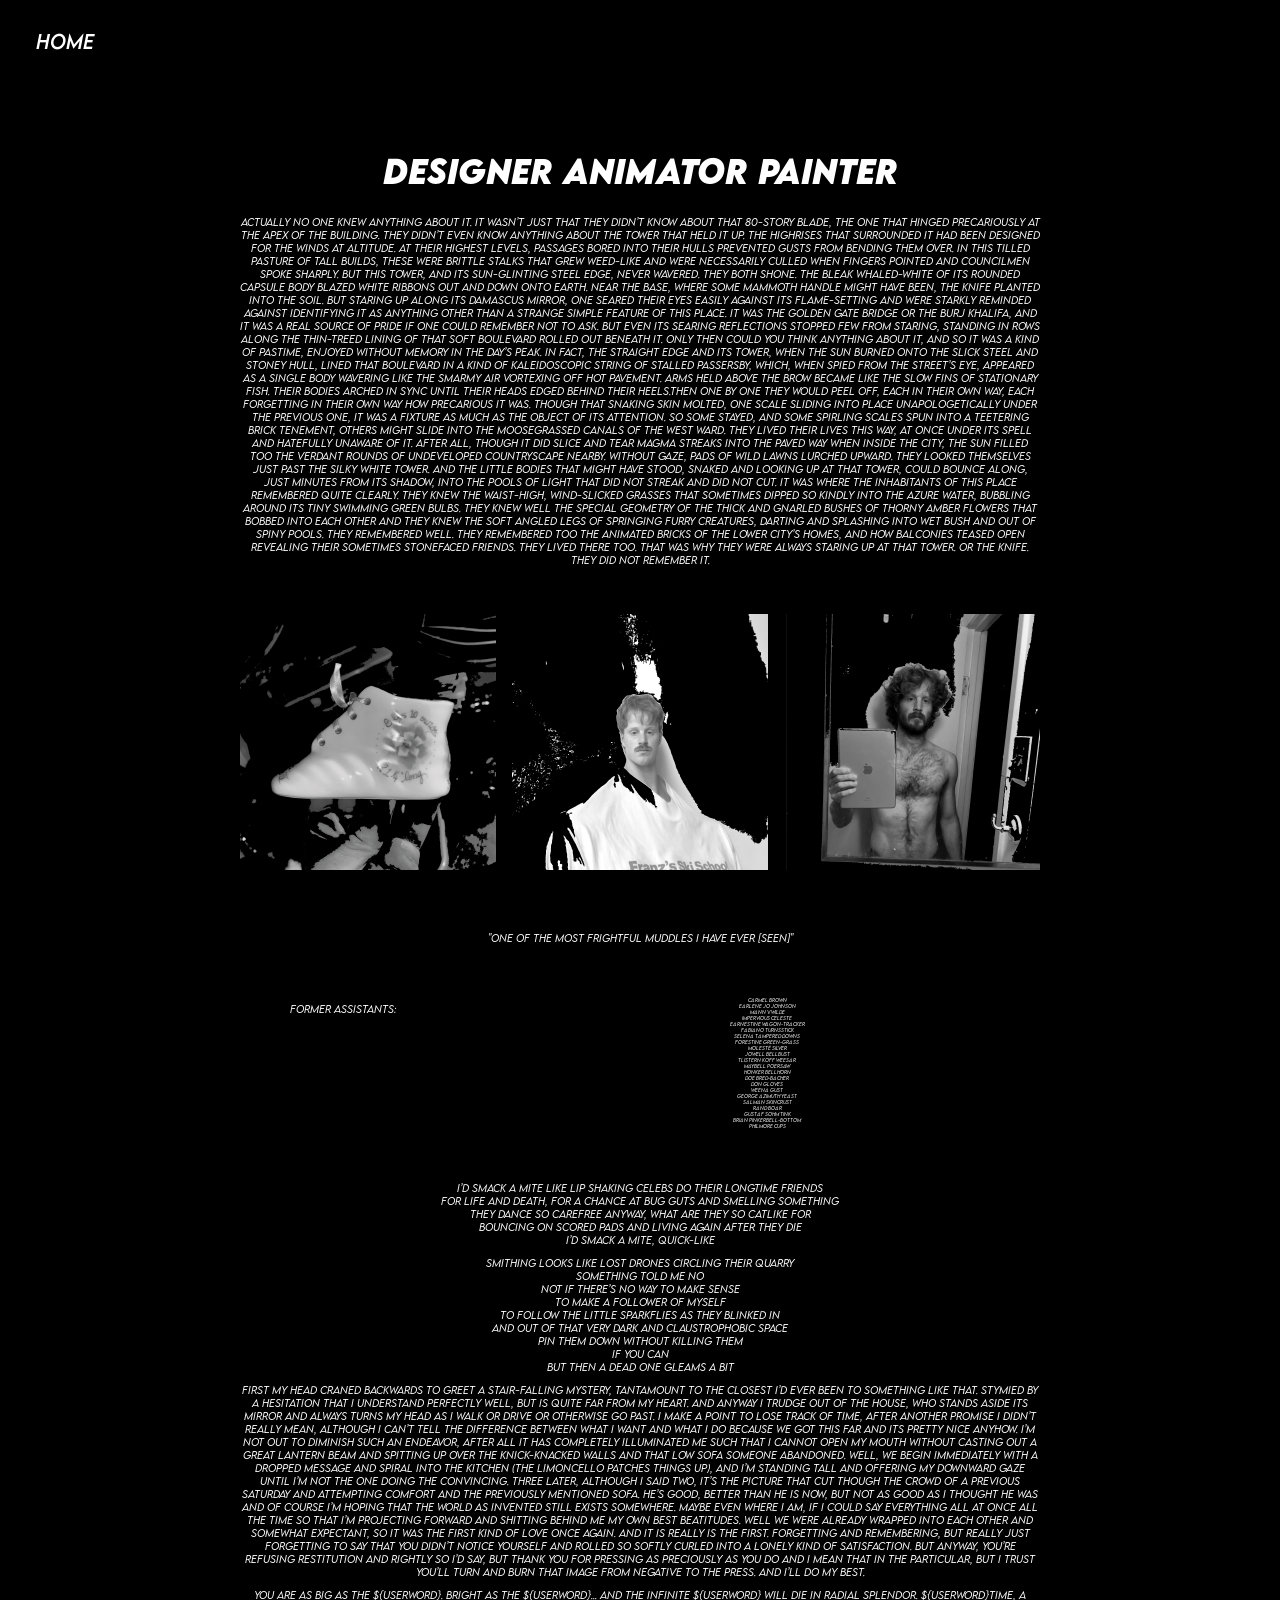
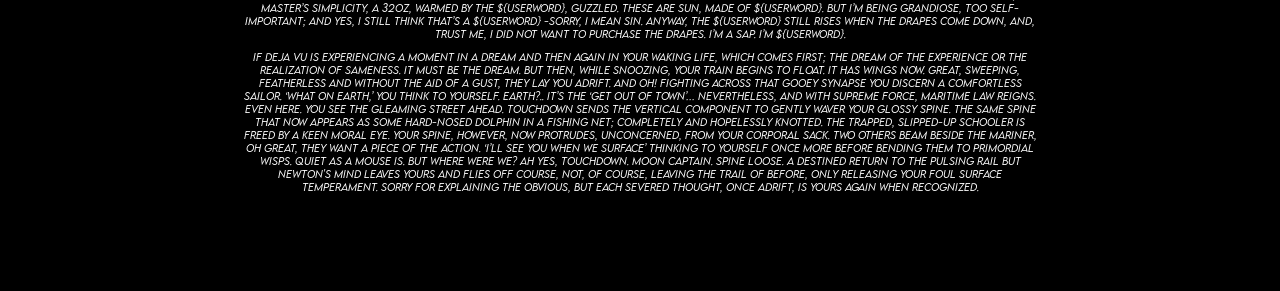
<file: about.html>
<!doctype html>
<html lang="en">
<head>
  <meta charset="utf-8" />
  <meta name="viewport" content="width=device-width,initial-scale=1" />
  <title>About</title>
  <!-- correct relative path to the css folder -->
  <link rel="stylesheet" href="css/style.css">
  <link rel="preload" href="/fonts/LEMONMILK-RegularItalic.woff2" as="font" type="font/woff2" crossorigin="anonymous">
  <link rel="preload" href="/fonts/LEMONMILK-BoldItalic.woff2" as="font" type="font/woff2" crossorigin="anonymous">
  <link rel="preload" href="/fonts/LEMONMILK-LightItalic.woff2" as="font" type="font/woff2" crossorigin="anonymous">
  <link rel="preload" href="/css/style.css" as="style">
</head>
<body>
    <a href="index.html" class="back-btn">Home</a>

  <div class="about-text">
    <h1>
    Designer Animator Painter
    </h1>
    <p>
       Actually no one knew anything about it. It wasn’t just that they didn’t know about that 80-story blade, the one that hinged precariously at the apex of the building. They didn’t even know anything about the tower that held it up. The highrises that surrounded it had been designed for the winds at altitude. At their highest levels, passages bored into their hulls prevented gusts from bending them over. In this tilled pasture of tall builds, these were brittle stalks that grew weed-like and were necessarily culled when fingers pointed and councilmen spoke sharply. But this tower, and its sun-glinting steel edge, never wavered. They both shone. The bleak whaled-white of its rounded capsule body blazed white ribbons out and down onto earth. Near the base, where some mammoth handle might have been, the knife planted into the soil. But staring up along its damascus mirror, one seared their eyes easily against its flame-setting and were starkly reminded against identifying it as anything other than a strange simple feature of this place. It was the Golden Gate Bridge or the Burj Khalifa, and it was a real source of pride if one could remember not to ask. But even its searing reflections stopped few from staring, standing in rows along the thin-treed lining of that soft boulevard rolled out beneath it. Only then could you think anything about it, and so it was a kind of pastime, enjoyed without memory in the day’s peak. In fact, the straight edge and its tower, when the sun burned onto the slick steel and stoney hull, lined that boulevard in a kind of kaleidoscopic string of stalled passersby, which, when spied from the street’s eye, appeared as a single body wavering like the smarmy air vortexing off hot pavement. Arms held above the brow became like the slow fins of stationary fish. Their bodies arched in sync until their heads edged behind their heels.Then one by one they would peel off, each in their own way, each forgetting in their own way how precarious it was. Though that snaking skin molted, one scale sliding into place unapologetically under the previous one, it was a fixture as much as the object of its attention. So some stayed, and some spirling scales spun into a teetering brick tenement, others might slide into the moosegrassed canals of the west ward. They lived their lives this way, at once under its spell and hatefully unaware of it. After all, though it did slice and tear magma streaks into the paved way when inside the city, the sun filled too the verdant rounds of undeveloped countryscape nearby. Without gaze, pads of wild lawns lurched upward. They looked themselves just past the silky white tower. And the little bodies that might have stood, snaked and looking up at that tower, could bounce along, just minutes from its shadow, into the pools of light that did not streak and did not cut. It was where the inhabitants of this place remembered quite clearly. They knew the waist-high, wind-slicked grasses that sometimes dipped so kindly into the azure water, bubbling around its tiny swimming green bulbs. They knew well the special geometry of the thick and gnarled bushes of thorny amber flowers that bobbed into each other and they knew the soft angled legs of springing furry creatures, darting and splashing into wet bush and out of spiny pools. They remembered well. They remembered too the animated bricks of the lower city’s homes, and how balconies teased open revealing their sometimes stonefaced friends. They lived there too. That was why they were always staring up at that tower. Or the knife. They did not remember it.<br>
    </p>

    <div class="image-row">
      <img src="images/IMG_4316.PNG" alt="baby shoe">
      <img src="images/smallhead.png" alt="">
      <img src="images/padkid.png" alt="">
    </div>
          
    <p>
      <br>
        "one of the most frightful muddles I have ever [seen]"
    </p>
     <div class="assistant-section">
      <p>Former Assistants:</p>
    
      <p class="about-subtext">
        Carmel Brown <br>
        Earlene Jo Johnson <br>
        Mann V. Wilde <br>
        Impervious Celeste <br>
        Earnestine Wagon-Tracker <br>
        Fabiano Turnsstick <br>
        Selena Tampered Downs <br>
        Forestine Green-Grass <br>
        Molesté Silver <br>
        Jowell Bellbust <br>
        Tlistern Koff Weesar <br>
        Maybell Poersaw <br>
        Honker Bellhorn <br>
        Doe Bred-Bacher <br>
        Don Gloves <br>
        Weena Gust <br>
        George Azimuth Yeast <br>
        Salman Skincrust <br>
        Rand Boar <br>
        Gustaf Sohm Tink <br>
        Brian Pinkerbell-Bottom <br>
        Philmore Cups <br>
      </p>
    </div>

    <p>
      I’d smack a mite like lip shaking celebs do their longtime friends <br>
      for life and death, for a chance at bug guts and smelling something <br>
      they dance so carefree anyway, what are they so catlike for <br>
      bouncing on scored pads and living again after they die <br>
      I’d smack a mite, quick-like
    </p>

    <p>
      Smithing looks like lost drones circling their quarry <br>
      Something told me no <br>
      Not if there’s no way to make sense <br>
      To make a follower of myself <br>
      To follow the little sparkflies as they blinked in <br>
      And out of that very dark and claustrophobic space <br>
      Pin them down without killing them <br>
      If you can <br>
      But then a dead one gleams a bit 
    </p>

    <p>
      First my head craned backwards to greet a stair-falling mystery, tantamount to the closest I’d ever been to something like that. Stymied by a hesitation that I understand perfectly well, but is quite far from my heart. And anyway I trudge out of the house, who stands aside its mirror and always turns my head as I walk or drive or otherwise go past. I make a point to lose track of time, after another promise I didn’t really mean, although I can’t tell the difference between what I want and what I do because we got this far and its pretty nice anyhow. I’m not out to diminish such an endeavor, after all it has completely illuminated me such that I cannot open my mouth without casting out a great lantern beam and spitting up over the knick-knacked walls and that low sofa someone abandoned. Well, we begin immediately with a dropped message and spiral into the kitchen (the limoncello patches things up), and I’m standing tall and offering my downward gaze until I’m not the one doing the convincing. Three later, although I said two, it’s the picture that cut though the crowd of a previous Saturday and attempting comfort and the previously mentioned sofa. He’s good, better than he is now, but not as good as I thought he was and of course I’m hoping that the world as invented still exists somewhere. Maybe even where I am, if I could say everything all at once all the time so that I’m projecting forward and shitting behind me my own best beatitudes. Well we were already wrapped into each other and somewhat expectant, so it was the first kind of love once again. And it is really is the first. Forgetting and remembering, but really just forgetting to say that you didn’t notice yourself and rolled so softly curled into a lonely kind of satisfaction. But anyway, you’re refusing restitution and rightly so I’d say, but thank you for pressing as preciously as you do and I mean that in the particular, but I trust you’ll turn and burn that image from negative to the press. And I’ll do my best.
    </p>

    <p>
      You are as big as the ${userWord}. Bright as the ${userWord}... and the infinite ${userWord} will die in radial splendor. ${userWord}time, a master’s simplicity, a 32oz, warmed by the ${userWord}, guzzled. These are sun, made of ${userWord}. But I’m being grandiose, too self-important; and yes, I still think that’s a ${userWord} -sorry, I mean sin. Anyway, the ${userWord} still rises when the drapes come down, and, trust me, I did not want to purchase the drapes. I’m a sap. I’m ${userWord}.
    </p>

    <p>
      If deja vu is experiencing a moment in a dream and then again in your waking life, which comes first; the dream of the experience or the realization of sameness. It must be the dream. But then, while snoozing, your train begins to float. It has wings now. Great, sweeping, featherless and without the aid of a gust, they lay you adrift. And oh! Fighting across that gooey synapse you discern a comfortless sailor. ‘What on Earth,’ you think to yourself. Earth?.. It’s the ‘get out of town’… Nevertheless, and with supreme force, maritime law reigns. Even here. You see the gleaming street ahead. Touchdown sends the vertical component to gently waver your glossy spine. The same spine that now appears as some hard-nosed dolphin in a fishing net; completely and hopelessly knotted. The trapped, slipped-up schooler is freed by a keen moral eye. Your spine, however, now protrudes, unconcerned, from your corporal sack. Two others beam beside the mariner, oh great, they want a piece of the action. ‘I’ll see you when we surface’ thinking to yourself once more before bending them to primordial wisps. Quiet as a mouse is. But where were we? Ah yes, touchdown. Moon captain. Spine loose. A destined return to the pulsing rail but Newton's mind leaves yours and flies off course, not, of course, leaving the trail of before, only releasing your foul surface temperament. Sorry for explaining the obvious, but each severed thought, once adrift, is yours again when recognized.
    </p>
  
</div>

</body>
</file>
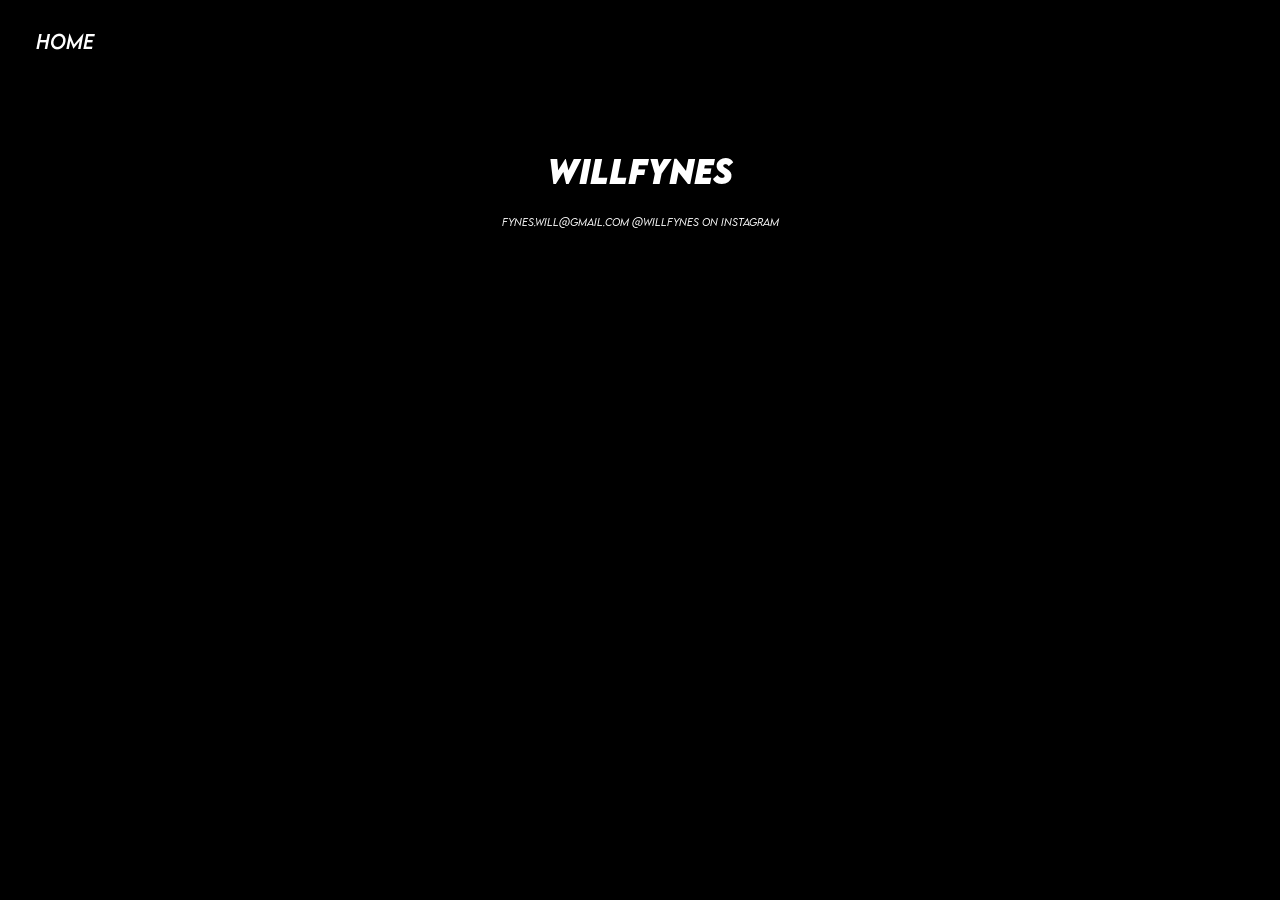
<file: contact.html>
<!doctype html>
<html lang="en">
<head>
  <meta charset="utf-8" />
  <meta name="viewport" content="width=device-width,initial-scale=1" />
  <title>Contact</title>
  <!-- correct relative path to the css folder -->
  <link rel="stylesheet" href="css/style.css">
  <link rel="preload" href="/fonts/LEMONMILK-RegularItalic.woff2" as="font" type="font/woff2" crossorigin="anonymous">
  <link rel="preload" href="/fonts/LEMONMILK-BoldItalic.woff2" as="font" type="font/woff2" crossorigin="anonymous">
  <link rel="preload" href="/fonts/LEMONMILK-LightItalic.woff2" as="font" type="font/woff2" crossorigin="anonymous">
  <link rel="preload" href="/css/style.css" as="style">
</head>
<body>
    <a href="index.html" class="back-btn">Home</a>
</body>
    <div class="about-text">
    <h1>
    WillFynes 
    </h1>
        <p>
            fynes.will@gmail.com
          <a href="https://instagram.com/willfynes" target="_blank" class="ig-link" rel="noopener">
            @willfynes
          </a>
            on instagram
        </p>
</div>
</file>
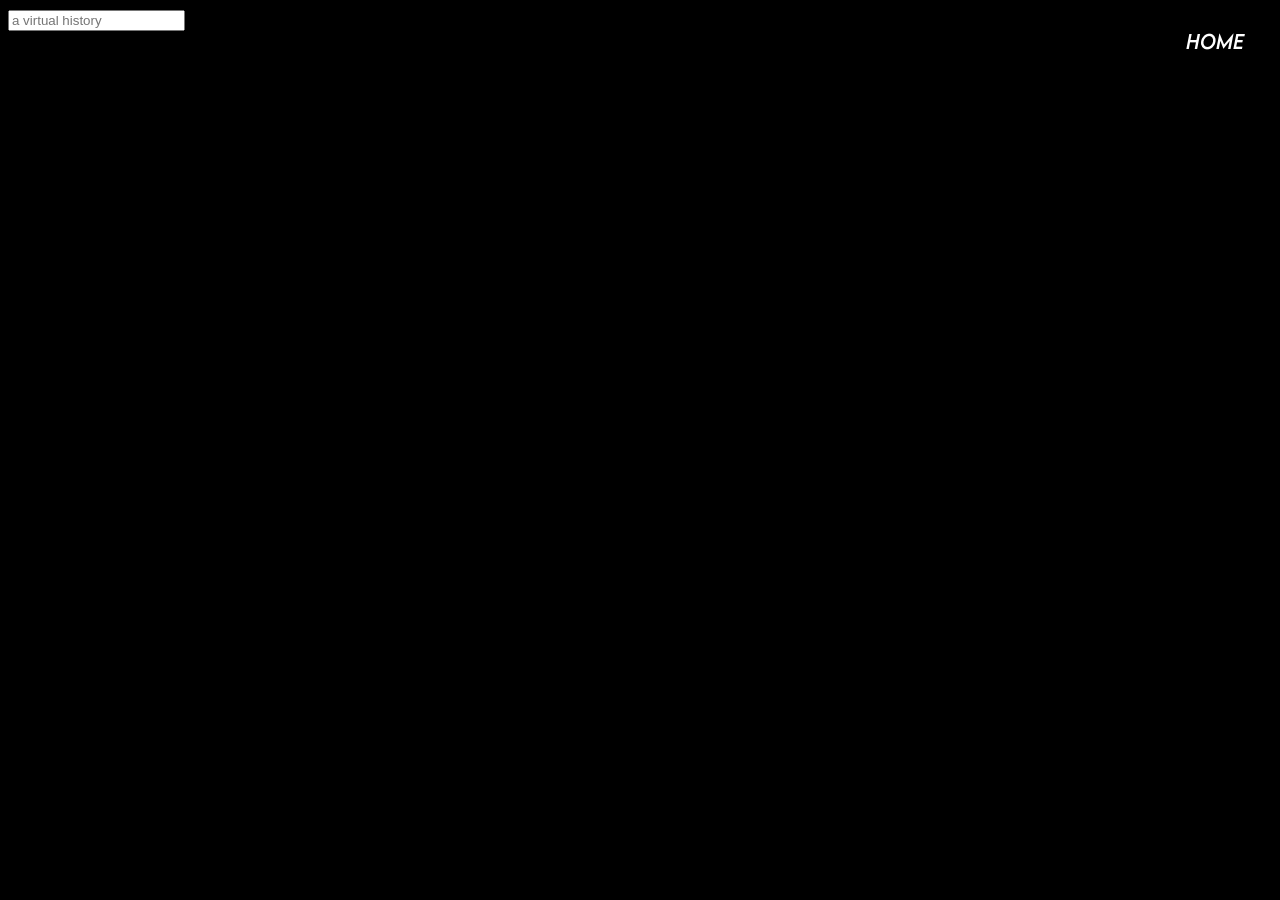
<file: love.html>
<!doctype html>
<html lang="en">
<head>
  <meta charset="utf-8" />
  <meta name="viewport" content="width=device-width,initial-scale=1" />
  <title>About</title>
  <!-- correct relative path to the css folder -->
  <link rel="stylesheet" href="css/style.css">
  <link rel="preload" href="/fonts/LEMONMILK-RegularItalic.woff2" as="font" type="font/woff2" crossorigin="anonymous">
  <link rel="preload" href="/fonts/LEMONMILK-BoldItalic.woff2" as="font" type="font/woff2" crossorigin="anonymous">
  <link rel="preload" href="/fonts/LEMONMILK-LightItalic.woff2" as="font" type="font/woff2" crossorigin="anonymous">
</head>

    <body>
        <a href="index.html" class="back-btn2">Home</a>

        <input type="text" id="search" placeholder="a virtual history" />
        <div id="results"></div>
        
        <script src="script.js"></script>
    </body>
</html>
</file>
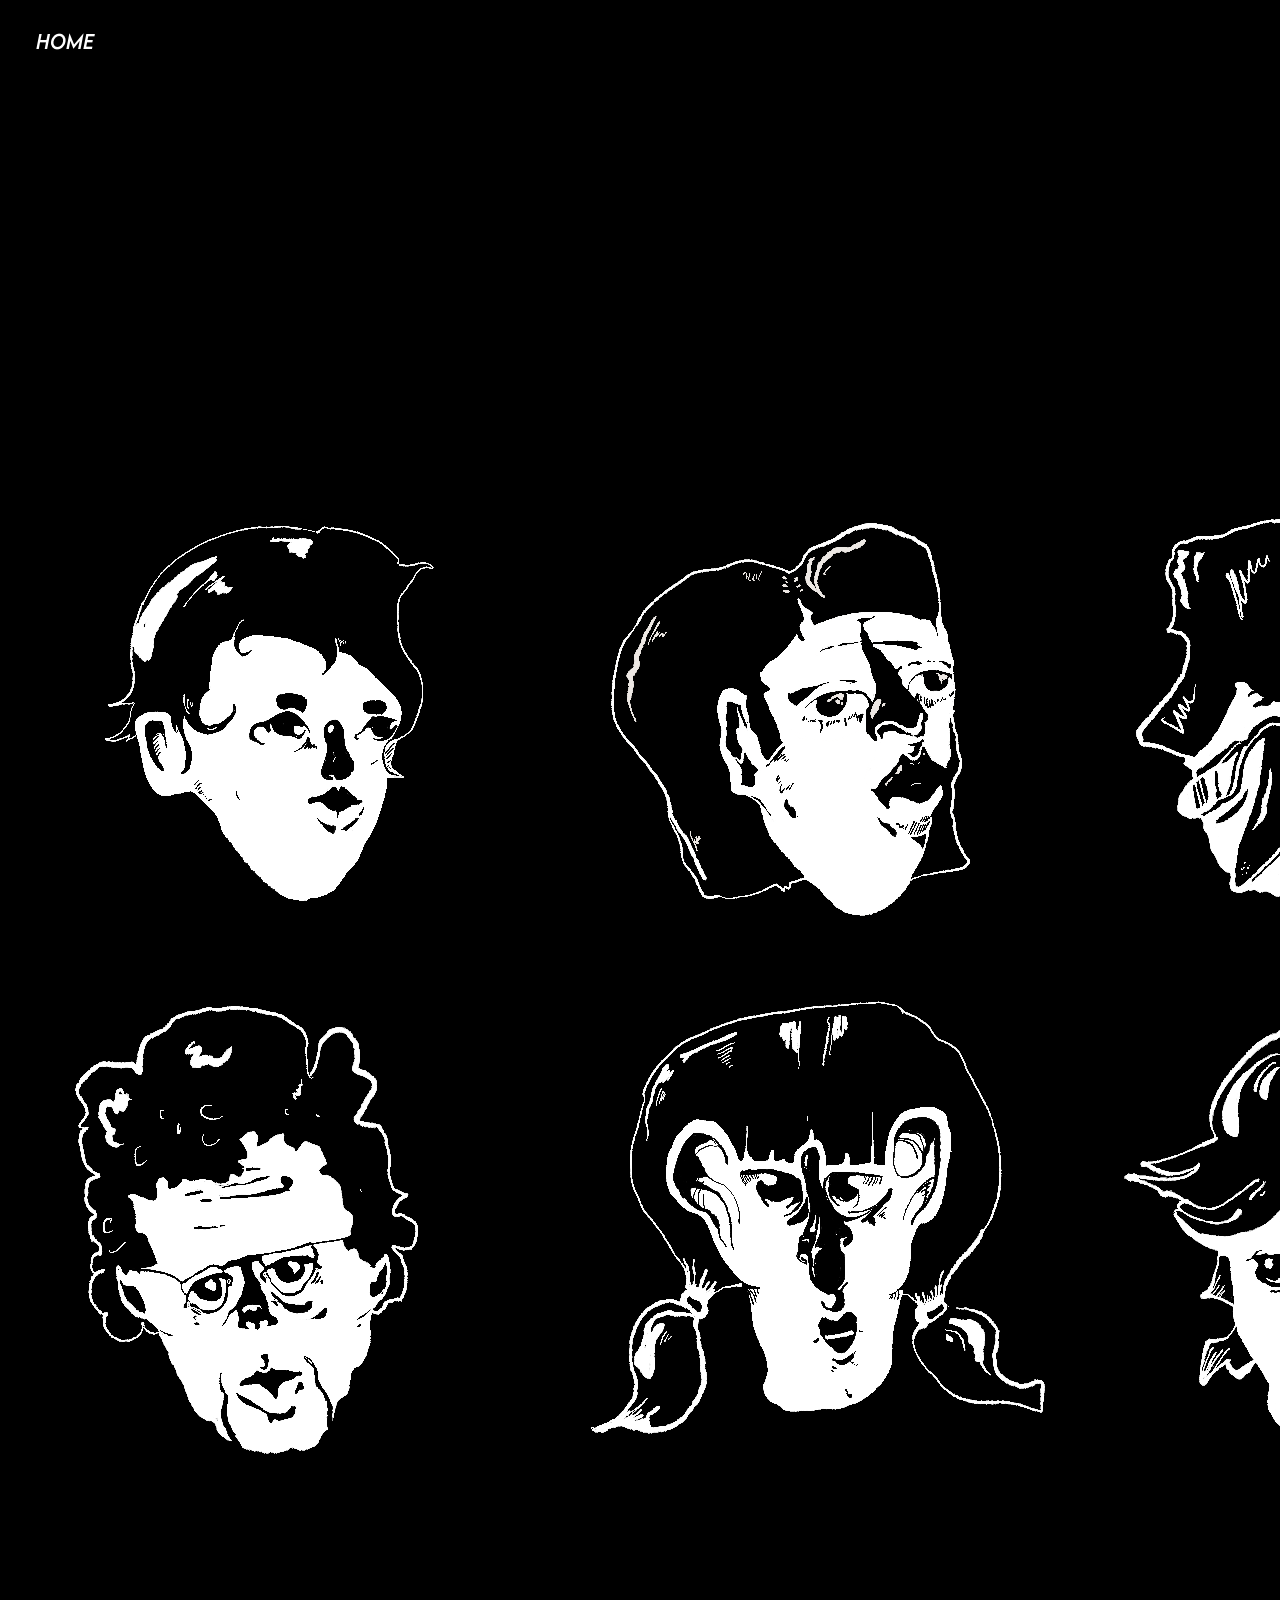
<file: stubble.html>
<!doctype html>
<html lang="en">
<head>
  <meta charset="utf-8" />
  <meta name="viewport" content="width=device-width,initial-scale=1" />
  <title>Stubble</title>
  <!-- correct relative path to the css folder -->
  <link rel="stylesheet" href="css/style.css">
  <link rel="preload" href="/fonts/LEMONMILK-RegularItalic.woff2" as="font" type="font/woff2" crossorigin="anonymous">
  <link rel="preload" href="/fonts/LEMONMILK-BoldItalic.woff2" as="font" type="font/woff2" crossorigin="anonymous">
  <link rel="preload" href="/fonts/LEMONMILK-LightItalic.woff2" as="font" type="font/woff2" crossorigin="anonymous">
  <link rel="preload" href="/css/style.css" as="style">
</head>
<body>
  <a href="index.html" class="back-btn">Home</a>
     <div>
      <img src="images/animation/BTS_Cast.png">
    </div>
</body>
</file>
<file: css/style.css>
* }
  box-sizing: border-box;
  margin: 0;
  padding: 0;
}

html, body {
  height: 100%;
  width: 100%;
}

.image-row {
  display: grid;
  grid-template-columns: repeat(3, 1fr);
  gap: 1rem;
  margin: 3rem auto;
  max-width: 900px;
}

.image-row img {
  width: 100%;
  height: auto;
  display: block;
}

.assistant-section {
  display: grid;
  grid-template-columns: 1fr 2fr;
  gap: 2rem;
  align-items: start;
  max-width: 700px;
  margin: 3rem auto;
  text-align: left;
}

@media (max-width: 700px) {
  .image-row {
    grid-template-columns: 1fr;
  }

  .assistant-section {
    grid-template-columns: 1fr;
    text-align: center;
  }
}

@font-face {
  font-family: 'lemonface';
  src:
    url('/fonts/LEMONMILK-BoldItalic.woff2') format('woff2'),
    url('/fonts/LEMONMILK-BoldItalic.otf') format('opentype');
  font-weight: 700;
  font-style: italic;
  font-display: swap;
}

@font-face {
  font-family: 'lemonfacereg';
  src:
    url('/fonts/LEMONMILK-RegularItalic.woff2') format('woff2'),
    url('/fonts/LEMONMILK-RegularItalic.otf') format('opentype');
  font-weight: 400;
  font-style: italic;
  font-display: swap;
}

@font-face {
  font-family: 'lemonfacelight';
  src:
    url('/fonts/LEMONMILK-LightItalic.woff2') format('woff2'),
    url('/fonts/LEMONMILK-LightItalic.otf') format('opentype');
  font-weight: 300;
  font-style: italic;
  font-display: swap;
}

body {
  font-family: 'lemonfacelight', sans-serif;
  font-style: italic;
  background-color: #000;
  color: #fff;
  overflow: auto;
  cursor: url('/images/A_TigerCursor.png') 24 24, auto;
}

p {
  font-family: 'lemonfacelight', sans-serif;
  font-size: x-small;
}

.about-text {
  font-family: 'lemonface', sans-serif;
  text-align: center;
  width: 100%;
  max-width: 800px;
  margin: 0 auto;
  padding: 120px 16px 80px;
  display: block !important;
  height: auto !important;
}


.about-subtext {
  font-family: 'lemonfacelight', sans-serif;
  font-size: 0.3rem;
  text-align: center;
}

.hero-section {
  position: relative;
  width: 100%;
  height: 100vh;
  background: url('../images/ogliceinmanderland.JPG') center center / cover no-repeat;
}

.hero-text {
  position: absolute;
  left: 48px;
  bottom: 48px;
  font-family: 'lemonface', sans-serif;
  font-size: clamp(2rem, 6vw, 5rem);
  color: #fff;
  -webkit-text-stroke: 4.2px #000;
  z-index: 10;
}

@media (max-width: 768px) {
  .hero-text {
    -webkit-text-stroke: 2px #000;
    text-shadow:
      -1px -1px 0 #000,
       1px -1px 0 #000,
      -1px  1px 0 #000,
       1px  1px 0 #000;
  }
}

footer {
  position: fixed;
  bottom: 12px;
  left: 0;
  width: 100%;
  text-align: right;
  color: #fff;
  z-index: 10;
  -webkit-text-stroke: 0.5px #000;
}

.side-menu {
  position: fixed;
  top: 20px;
  right: 20px;
  z-index: 30;
}

.menu-btn {
  font-family: 'lemonfacereg', sans-serif;
  font-style: italic;
  font-size: 2rem;
  color: #000;
  background: none;
  border: none;
  -webkit-text-stroke: 1px #fff;
}

.menu-content {
  display: none;
  flex-direction: column;
  margin-top: 0.5rem;
  background: #000;
  border-radius: 6px;
  overflow: hidden;
  font-family: 'lemonfacelight', sans-serif;
  -webkit-text-stroke: 1px #fff;
}

.side-menu.open .menu-content {
  display: flex;
}

.menu-content a {
  padding: 0.6rem 0.9rem;
  text-decoration: none;
  color: #111;
}

.menu-content a:hover {
  background: #eee;
}


.back-btn,
.back-btn2 {
  position: fixed;
  top: 20px;
  font-family: 'lemonfacereg', sans-serif;
  font-size: 1.2rem;
  color: #fff;
  text-decoration: none;
  padding: 0.5rem 1rem;
  z-index: 9999;
}

.back-btn {
  left: 20px;
}

.back-btn2 {
  right: 20px;
}

body.shoppage {
  overflow-y: auto;
}

.shop-container {
  width: 100%;
  padding: 80px 12px 40px;
}

.masonry {
  column-count: 2;
  column-gap: 12px;
}

@media (min-width: 768px) {
  .masonry { column-count: 3; }
}

@media (min-width: 1200px) {
  .masonry { column-count: 4; }
}

.shop-item {
  break-inside: avoid;
  margin-bottom: 12px;
}

.shop-item img {
  width: 100%;
  display: block;
  border-radius: 4px;
  transition: transform 0.2s ease;
}

.shop-item img:hover {
  transform: scale(1.02);
}

.responsive-img {
  max-width: 250px;
  width: 100%;
  height: auto;
  display: block;
  margin: 0 auto;
}


/* Force Lemon Milk on Shopify Buy Button */
.shopify-buy__btn,
.shopify-buy__btn--primary,
.shopify-buy__product__title,
.shopify-buy__product__price,
.shopify-buy__cart-toggle,
.shopify-buy__cart {
  font-family: 'lemonfacereg', sans-serif !important;
  font-style: italic !important;
}

.hero-marquee {
  position: absolute;
  top: 50%;
  left: 0;
  width: 100%;
  overflow: hidden;
  transform: translateY(-50%);
  pointer-events: none;
  z-index: 10;
}

.hero-marquee-track {
  display: flex;
  width: max-content;
  animation: hero-marquee-scroll 14s linear infinite;
  will-change: transform;
}

.hero-marquee-group {
  display: flex;
  flex-shrink: 0;
}

.hero-marquee-group span {
  flex: 0 0 auto;
  padding-right: 6rem;
  font-family: 'lemonface', sans-serif;
  font-size: clamp(4rem, 14vw, 12rem);
  color: white;
  line-height: 1;
  white-space: nowrap;
  -webkit-text-stroke: 4px #000;
}

@keyframes hero-marquee-scroll {
  from {
    transform: translateX(0);
  }
  to {
    transform: translateX(-50%);
  }
}

.ticker {
  position: absolute;
  bottom: 0;
  width: 100%;
  overflow: hidden;
  background: rgba(0,0,0,0.7);
  white-space: nowrap;
}

.ticker-track {
  display: flex;
  width: max-content;
  animation: ticker-scroll 20s linear infinite;
}

.ticker-track span {
  flex-shrink: 0;
  padding-right: 4rem;
  color: white;
  font-size: 1rem;
}

@keyframes ticker-scroll {
  from {
    transform: translateX(0);
  }
  to {
    transform: translateX(-50%);
  }
}

.ig-link {
  color: #fff;
  text-decoration: none;
}

@keyframes scroll-left {
  from {
    transform: translateX(0);
  }
  to {
    transform: translateX(-50%);
  }
}


@supports (-webkit-touch-callout: none) {
  body {
    -webkit-text-size-adjust: 100%;
  }
}
</file>
